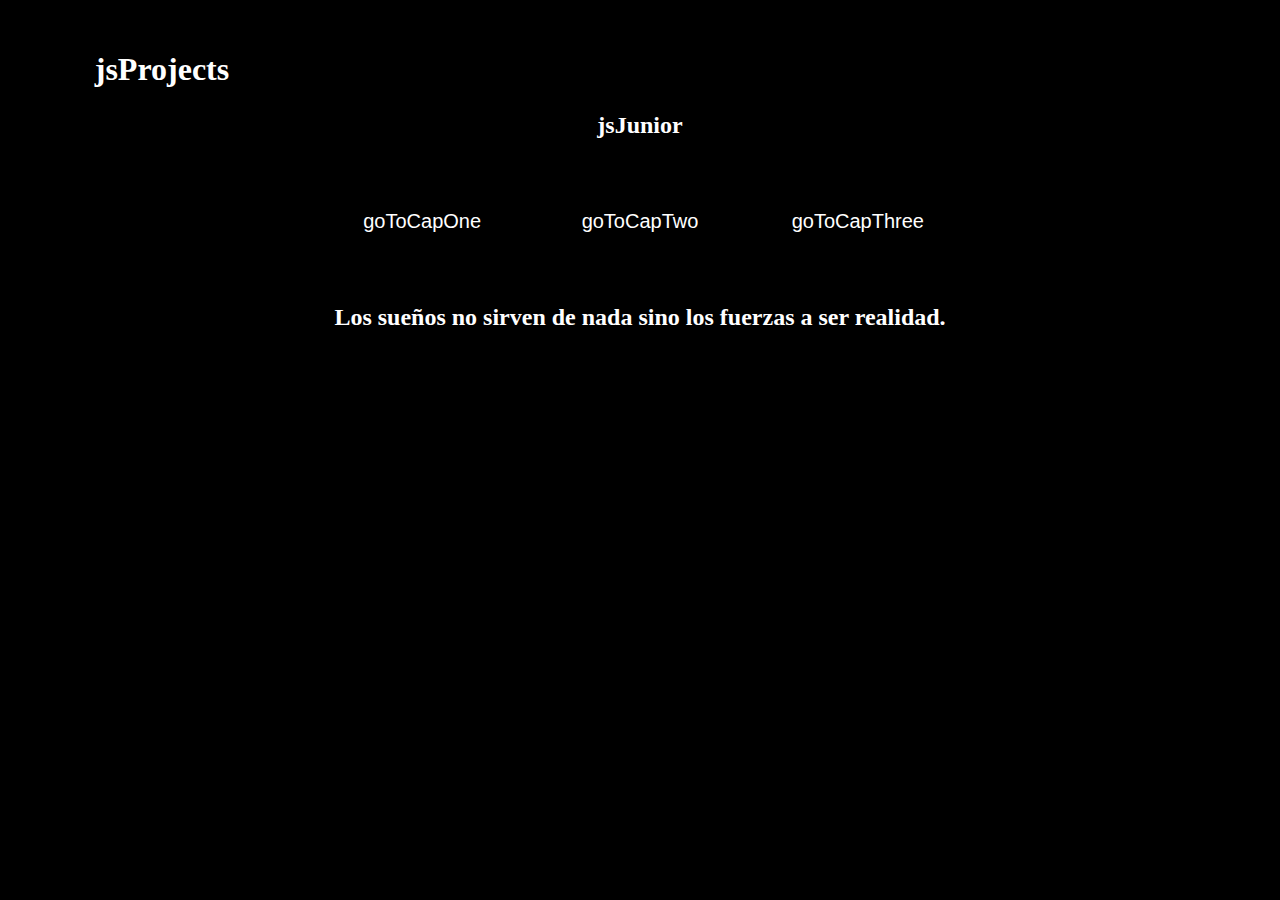
<file: juniorLevel/index.html>
<!DOCTYPE html>
<html lang="en">
<head>
    <meta charset="UTF-8">
    <meta http-equiv="X-UA-Compatible" content="IE=edge">
    <meta name="viewport" content="width=device-width, initial-scale=1.0">
    <link rel="stylesheet" href="/juniorLevel/style.css">
    <title>jsJunior</title>
</head>
<body>
    <h1 id="firstH1">jsProjects</h1>
    <h2>jsJunior</h2>
    <div class="container">
        <div class="caps">
            <button class="buts" onclick="buttonCap1();">goToCapOne</button>
        </div>
        <div class="caps">
            <button class="buts" onclick="buttonCap2();">goToCapTwo</button>
        </div>
        <div class="caps">
            <button class="buts" onclick="buttonCap3();">goToCapThree</button>
        </div>
    </div>
    <h2>Los sueños no sirven de nada sino los fuerzas a ser realidad.</h2>
<script src="/juniorLevel/script.js"></script>
</body>
</html>
</file>
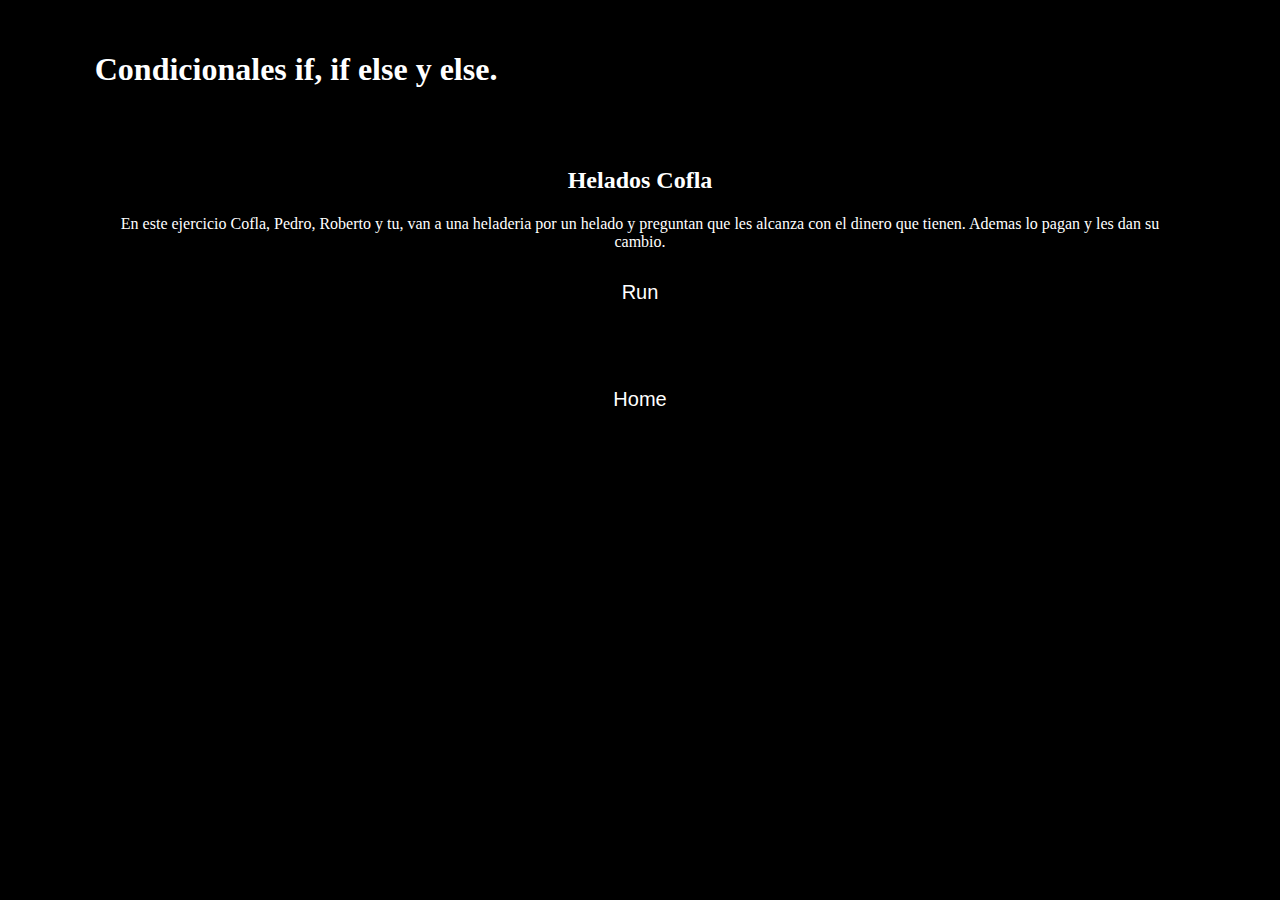
<file: juniorLevel/cap1/cap1.html>
<!DOCTYPE html>
<html lang="en">
<head>
    <meta charset="UTF-8">
    <meta http-equiv="X-UA-Compatible" content="IE=edge">
    <meta name="viewport" content="width=device-width, initial-scale=1.0">
    <link rel="stylesheet" href="/juniorLevel/style.css">
    <title>Cap1</title>
</head>
<body>
    <h1 id="firstH1">Condicionales if, if else y else.</h1>
    <div class="container">
        <div class="caps">
            <h2>Helados Cofla</h2>
            <p>En este ejercicio Cofla, Pedro, Roberto y tu, van a una heladeria por un helado y preguntan que les alcanza con el dinero que tienen. Ademas lo pagan y les dan su cambio.</p>
            <button class="buts" onclick="startIceShop();">Run</button>
        </div>
    </div>

<footer>
    <button class="buts" onclick="backHome()">Home</button>
</footer>
    <script src="/juniorLevel/cap1/cap1.js"></script>
    <script src="/juniorLevel/script.js"></script>
</body>
</html>
</file>
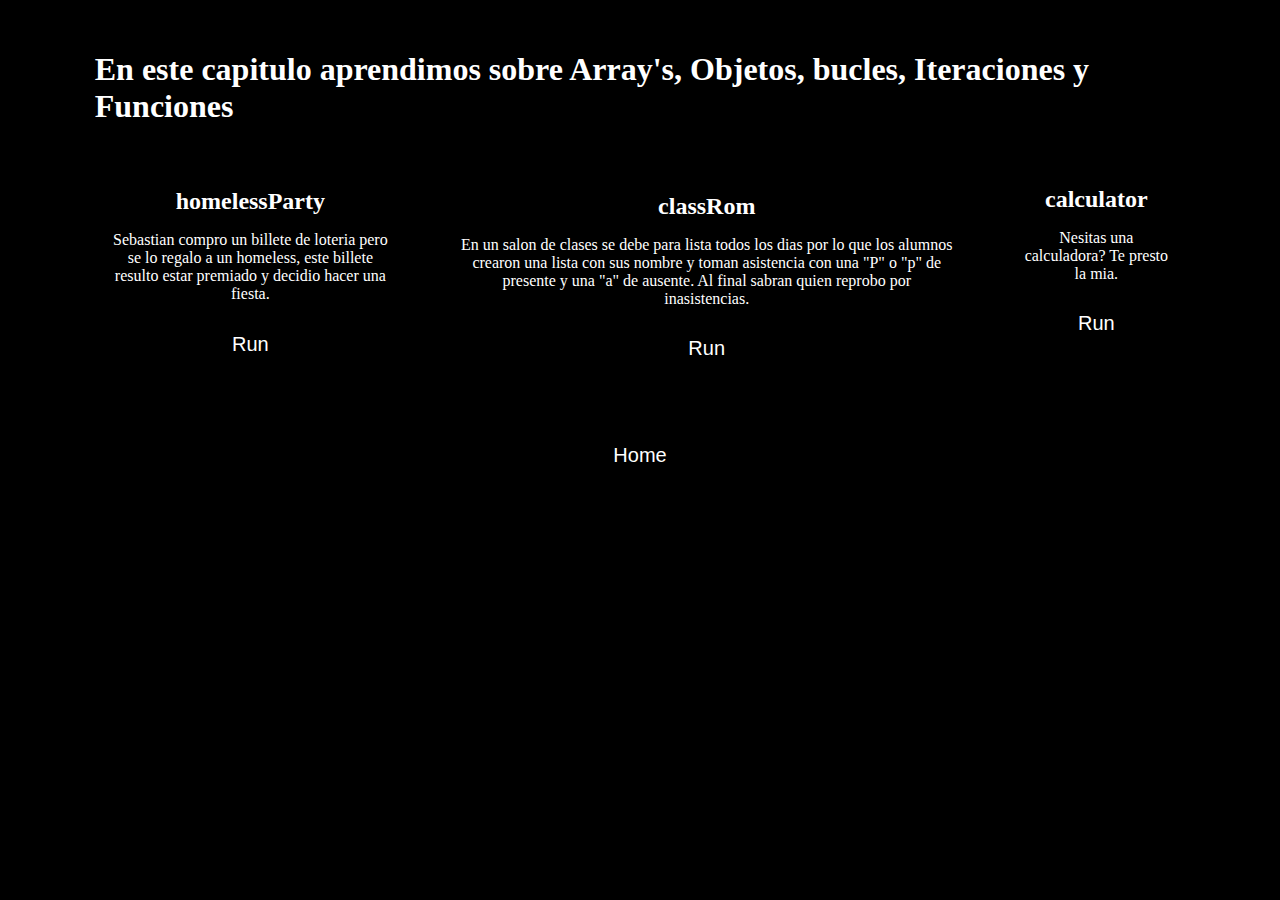
<file: juniorLevel/cap2/cap2.html>
<!DOCTYPE html>
<html lang="en">
<head>
    <meta charset="UTF-8">
    <meta http-equiv="X-UA-Compatible" content="IE=edge">
    <meta name="viewport" content="width=device-width, initial-scale=1.0">
    <link rel="stylesheet" href="/juniorLevel/style.css">
    <title>Cap2</title>
</head>
<body>
    <h1 id="firstH1">En este capitulo aprendimos sobre Array's, Objetos, bucles, Iteraciones y Funciones</h1>
    <div class="container">
        <div class="caps">
            <h2>homelessParty</h2>
            <p>Sebastian compro un billete de loteria pero se lo regalo a un homeless, este billete resulto estar premiado y decidio hacer una fiesta.</p>
            <button class="buts" onclick="homelessParty();">Run</button>
        </div>
        <div class="caps">
            <h2>classRom</h2>
            <p>En un salon de clases se debe para lista todos los dias por lo que los alumnos crearon una lista con sus nombre y toman asistencia con una "P" o "p" de presente y una "a" de ausente. Al final sabran quien reprobo por inasistencias.</p>
            <button class="buts" onclick="salon();">Run</button>
        </div>
        <div class="caps">
            <h2>calculator</h2>
            <p>Nesitas una calculadora? Te presto la mia.</p>
            <button class="buts" onclick="calculator();">Run</button>
        </div>
    </div>

<footer>
    <button class="buts" onclick="backHome()">Home</button>
</footer>
    <script src="/juniorLevel/cap2/cap2.js"></script>
    <script src="/juniorLevel/script.js"></script>
</body>
</html>
</file>
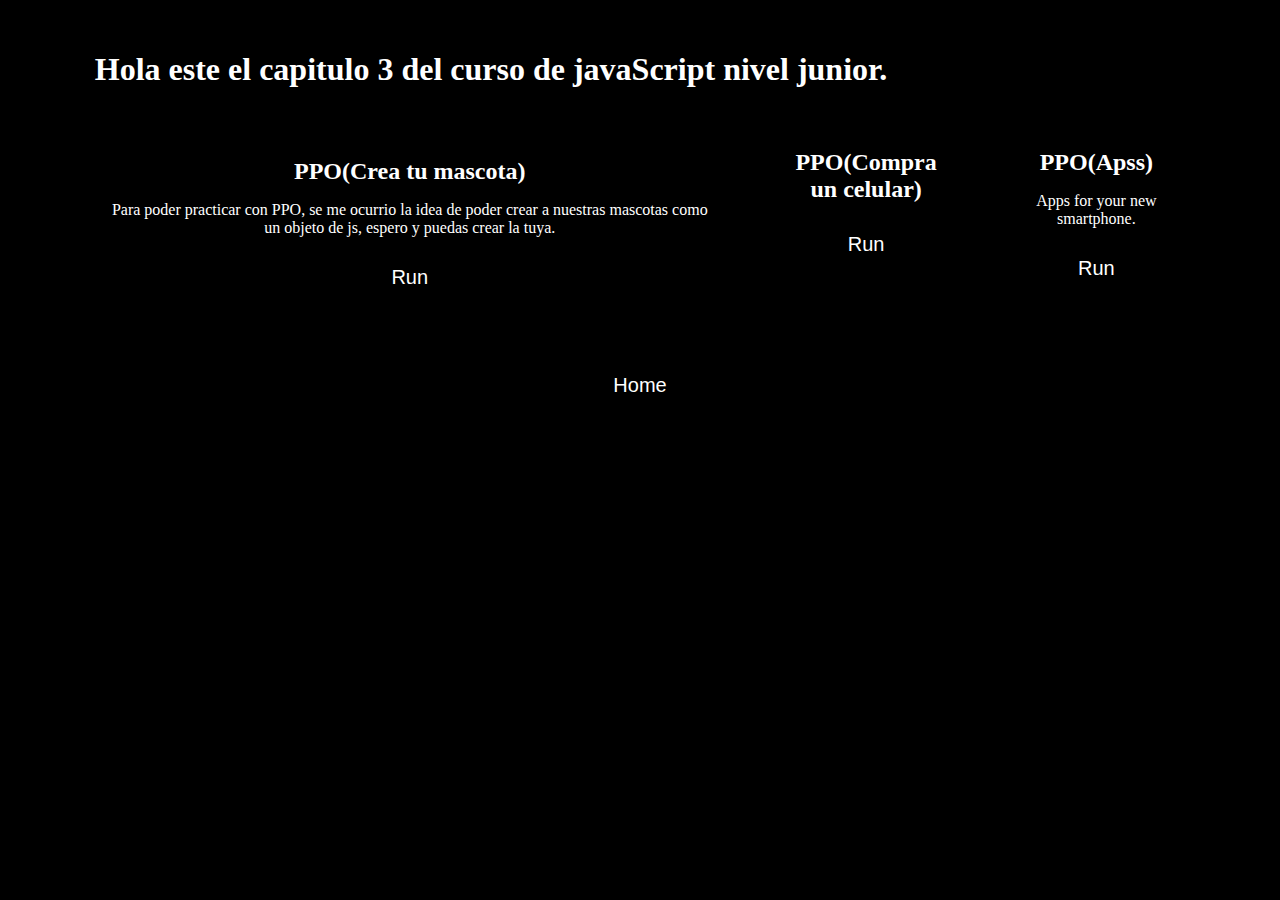
<file: juniorLevel/cap3/cap3.html>
<!DOCTYPE html>
<html lang="en">
<head>
    <meta charset="UTF-8">
    <meta http-equiv="X-UA-Compatible" content="IE=edge">
    <meta name="viewport" content="width=device-width, initial-scale=1.0">
    <link rel="stylesheet" href="/juniorLevel/style.css">
    <title>cap3</title>
</head>
<body>
<h1 id="firstH1">Hola este el capitulo 3 del curso de javaScript nivel junior.</h1>
<div class="container">
    <div class="caps">
        <h2>PPO(Crea tu mascota)</h2>
        <p>Para poder practicar con PPO, se me ocurrio la idea de poder crear a nuestras mascotas como un objeto de js, espero y puedas crear la tuya.</p>
        <button class="buts" onclick="objectPet();">Run</button>
    </div>
    <div class="caps">
        <h2>PPO(Compra un celular)</h2>
        <p></p>
        <button class="buts" onclick="objectPhone();">Run</button>
    </div>
    <div class="caps">
        <h2>PPO(Apss)</h2>
        <p>Apps for your new smartphone.</p>
        <button class="buts" onclick="apps();">Run</button>
    </div>
</div>

<footer>
    <button class="buts" onclick="backHome()">Home</button>
</footer>
    <script src="/juniorLevel/cap3/cap3.js"></script>
    <script src="/juniorLevel/script.js"></script>
</body>
</html>
</file>
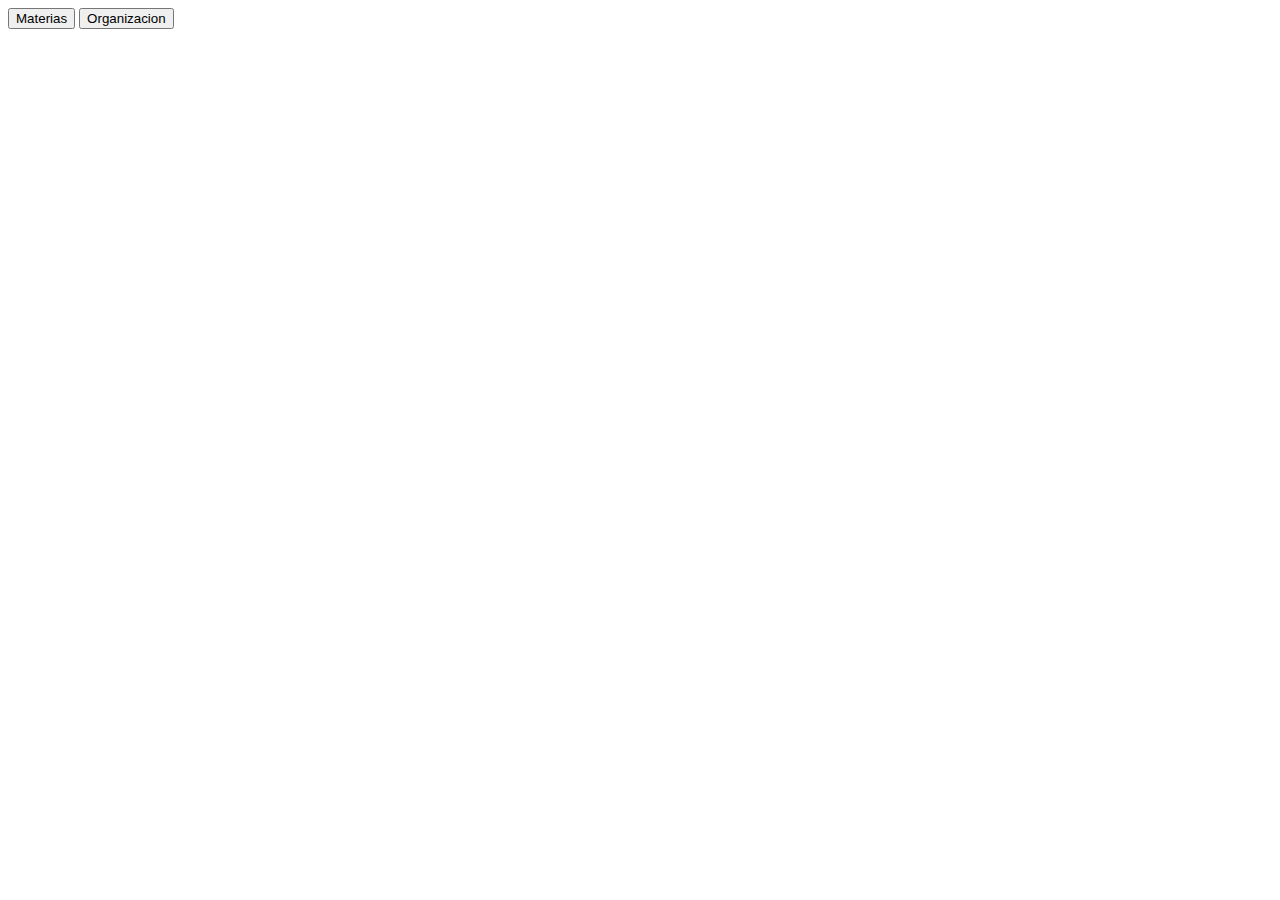
<file: juniorLevel/cap5/cap5.html>
<!DOCTYPE html>
<html lang="en">
<head>
    <meta charset="UTF-8">
    <meta http-equiv="X-UA-Compatible" content="IE=edge">
    <meta name="viewport" content="width=device-width, initial-scale=1.0">
    <title>cap5</title>
</head>
<body>
    <button onclick="materias()">Materias</button>
    <button onclick="organizacion()">Organizacion</button> 
    <script src="/juniorLevel/cap5/cap5.js"></script>
</body>
</html>
</file>
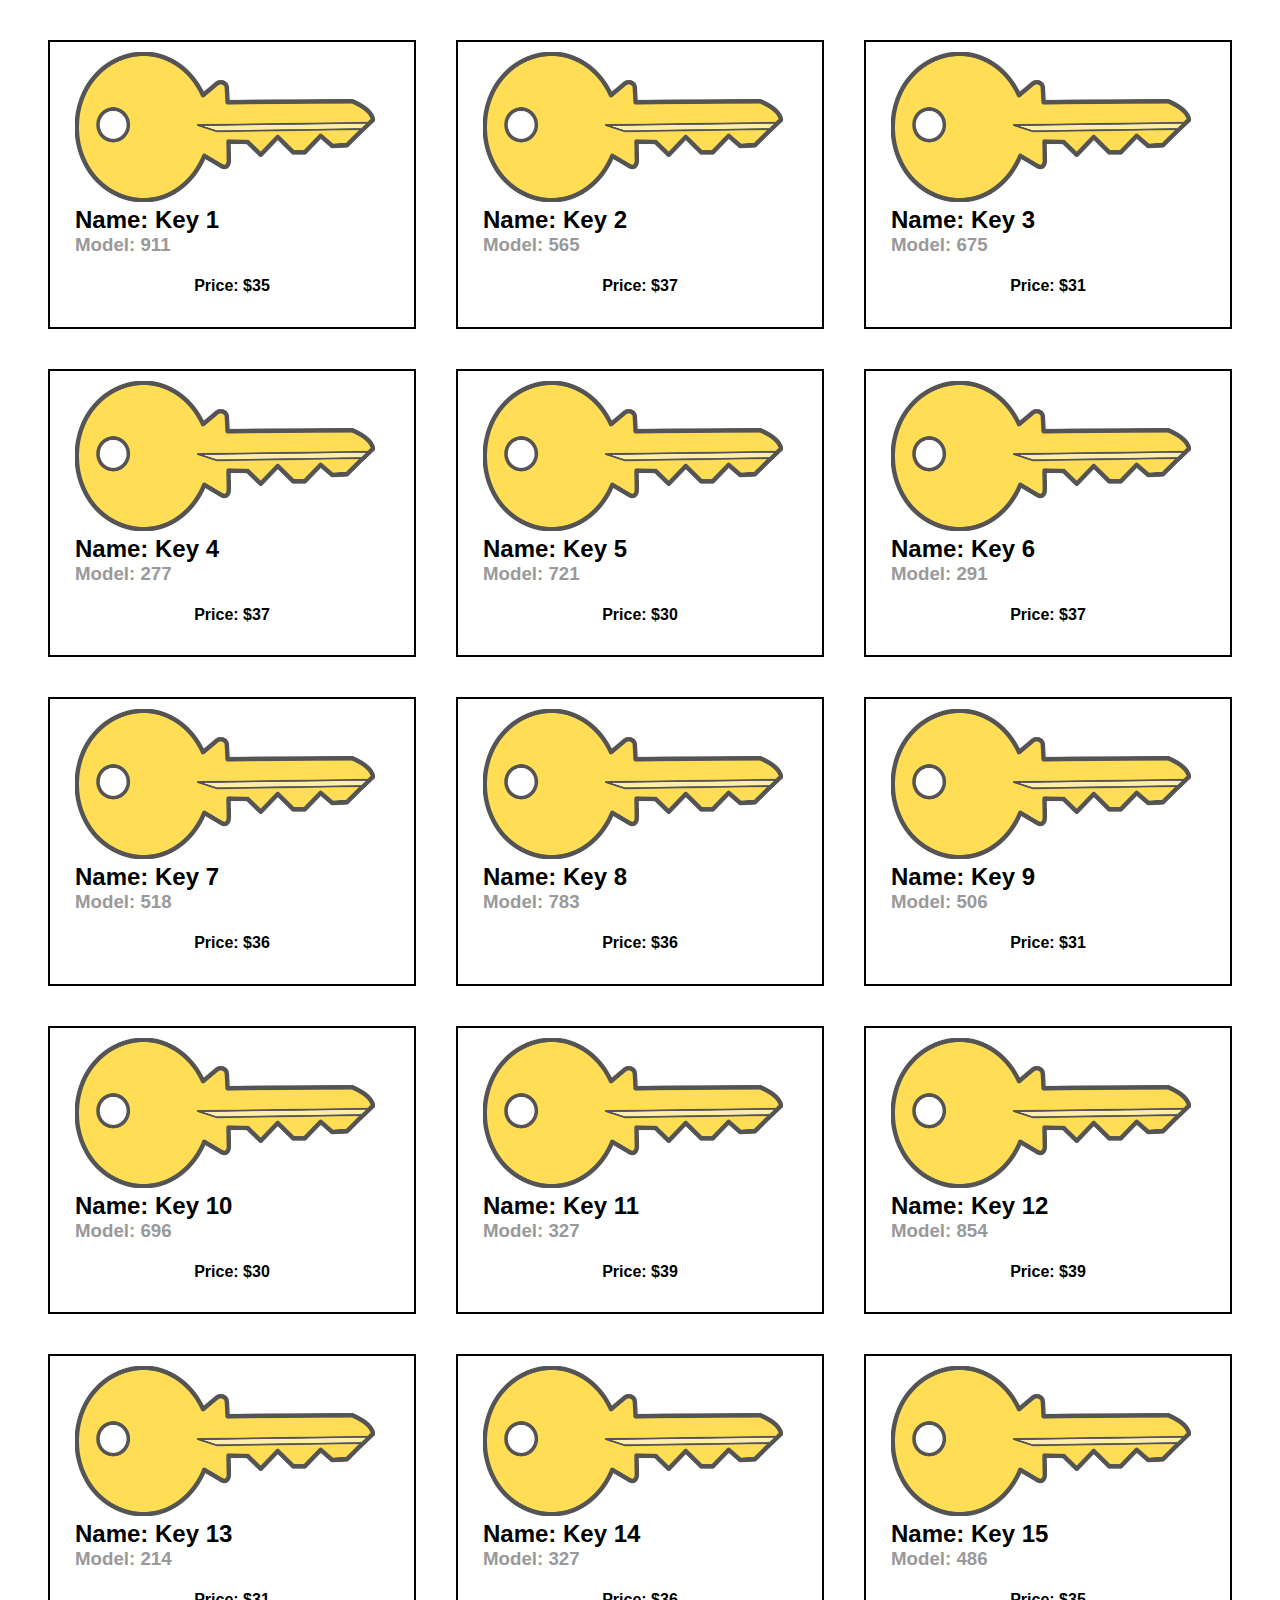
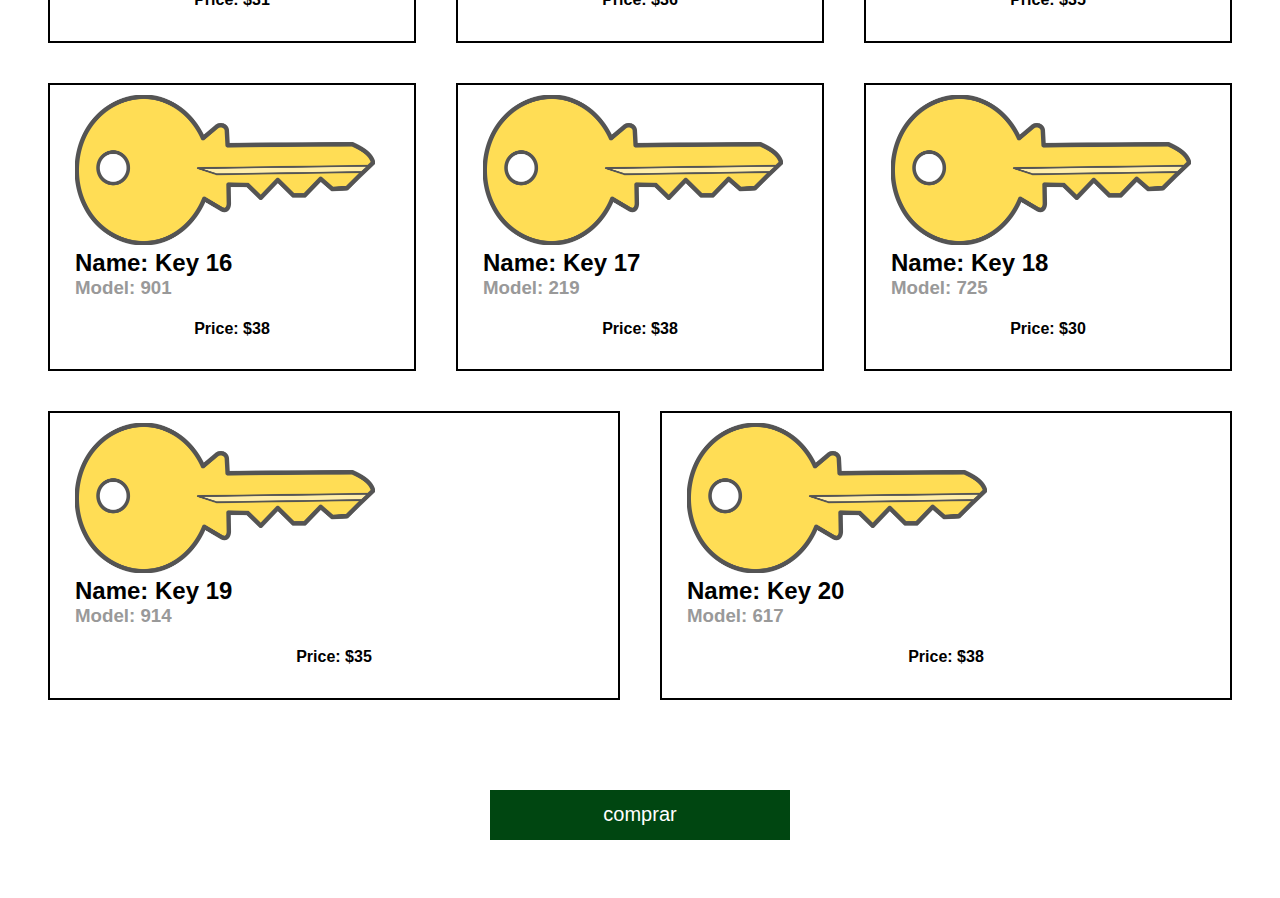
<file: juniorLevel/cap6/cap6.html>
<!DOCTYPE html>
<html lang="en">
<head>
    <link rel="stylesheet" href="/juniorLevel/cap6/style.css">
    <meta charset="UTF-8">
    <meta http-equiv="X-UA-Compatible" content="IE=edge">
    <meta name="viewport" content="width=device-width, initial-scale=1.0">
    <title>cap6</title>
</head>
<body id="body">
    <div class="container">
    </div>
    <form>
        <input type="hidden" name="data" class="keyData">
        <input type="submit" name="" value="comprar">
    </form>
<script src="/juniorLevel/cap6/cap6.js"></script>
</body>
</html>
</file>
<file: juniorLevel/style.css>
body {
    background-color: #000000;
    color: #ffffff;
    margin: 4%;
}
#firstH1 {
    text-align: left;
    margin-left: 3.7%;
    margin-right: 3.7%;
}
h2 {
    text-align: center;
    margin: 2%;
}
.container {
    display: flex;
    flex-direction: row;
    justify-content: center;
    color: #ffffff;
    margin: 2%;
}
.caps {
    text-align: center;
    margin: 3%;
}
.buts {
    background-color: #000000;
    color: #ffffff;
    height: 50px;
    width: 150px;
    font-size: 20px;
    text-align: center;
    border: 0;
    cursor: pointer;
    transition: 0.4s;
}
.buts:hover {
    background-color: #f7df1e;
    box-shadow: inset 0 0 15px #f8e337, 0 0 15px #f8e337;
    color: #000000;
}
footer {
    display: flex;
    justify-content: center;
    align-content: center;
}
</file>
<file: juniorLevel/cap6/style.css>
body {
    font-family: sans-serif;
}
.container {
    display: flex;
    flex-wrap: wrap;
    flex-grow: 1;
    flex-basis: 300px;
    margin: 20px;
}
.container-item {
    flex-grow: 1;
    flex-basis: 300px;
    margin: 20px;
    border: 2px solid #000;
    padding: 10px 25px;
    transition: all 0.5s;
}
.container-item:hover{
    font-size: 18px;
    background-color: rgba(153, 153, 153, 0.089);
    box-shadow: 0px 0px 10px rgb(48, 48, 48);
}
.container-item:focus{
    font-size: 18px;
    background-color: rgba(153, 153, 153, 0.418);
    box-shadow: 0px 0px 10px rgb(48, 48, 48);
}
h2,h3 {
    margin: 0;
}
h3 {
    color: #999;
}
h4 {
    text-align: center;
    color: #000;
}
.imgKey {
    height: 150px;
    width: 300px;
    transition: all 1s;
}
.imgKey:hover{
    height: 160px;
    width: 310px;
}
form {
    text-align: center;
    padding: 50px;
}
input[type="submit"]{
    background-color: rgb(0, 70, 17);
    color: #fff;
    border: none;
    width: 300px;
    height: 50px;
    font-size: 20px;
}
</file>
